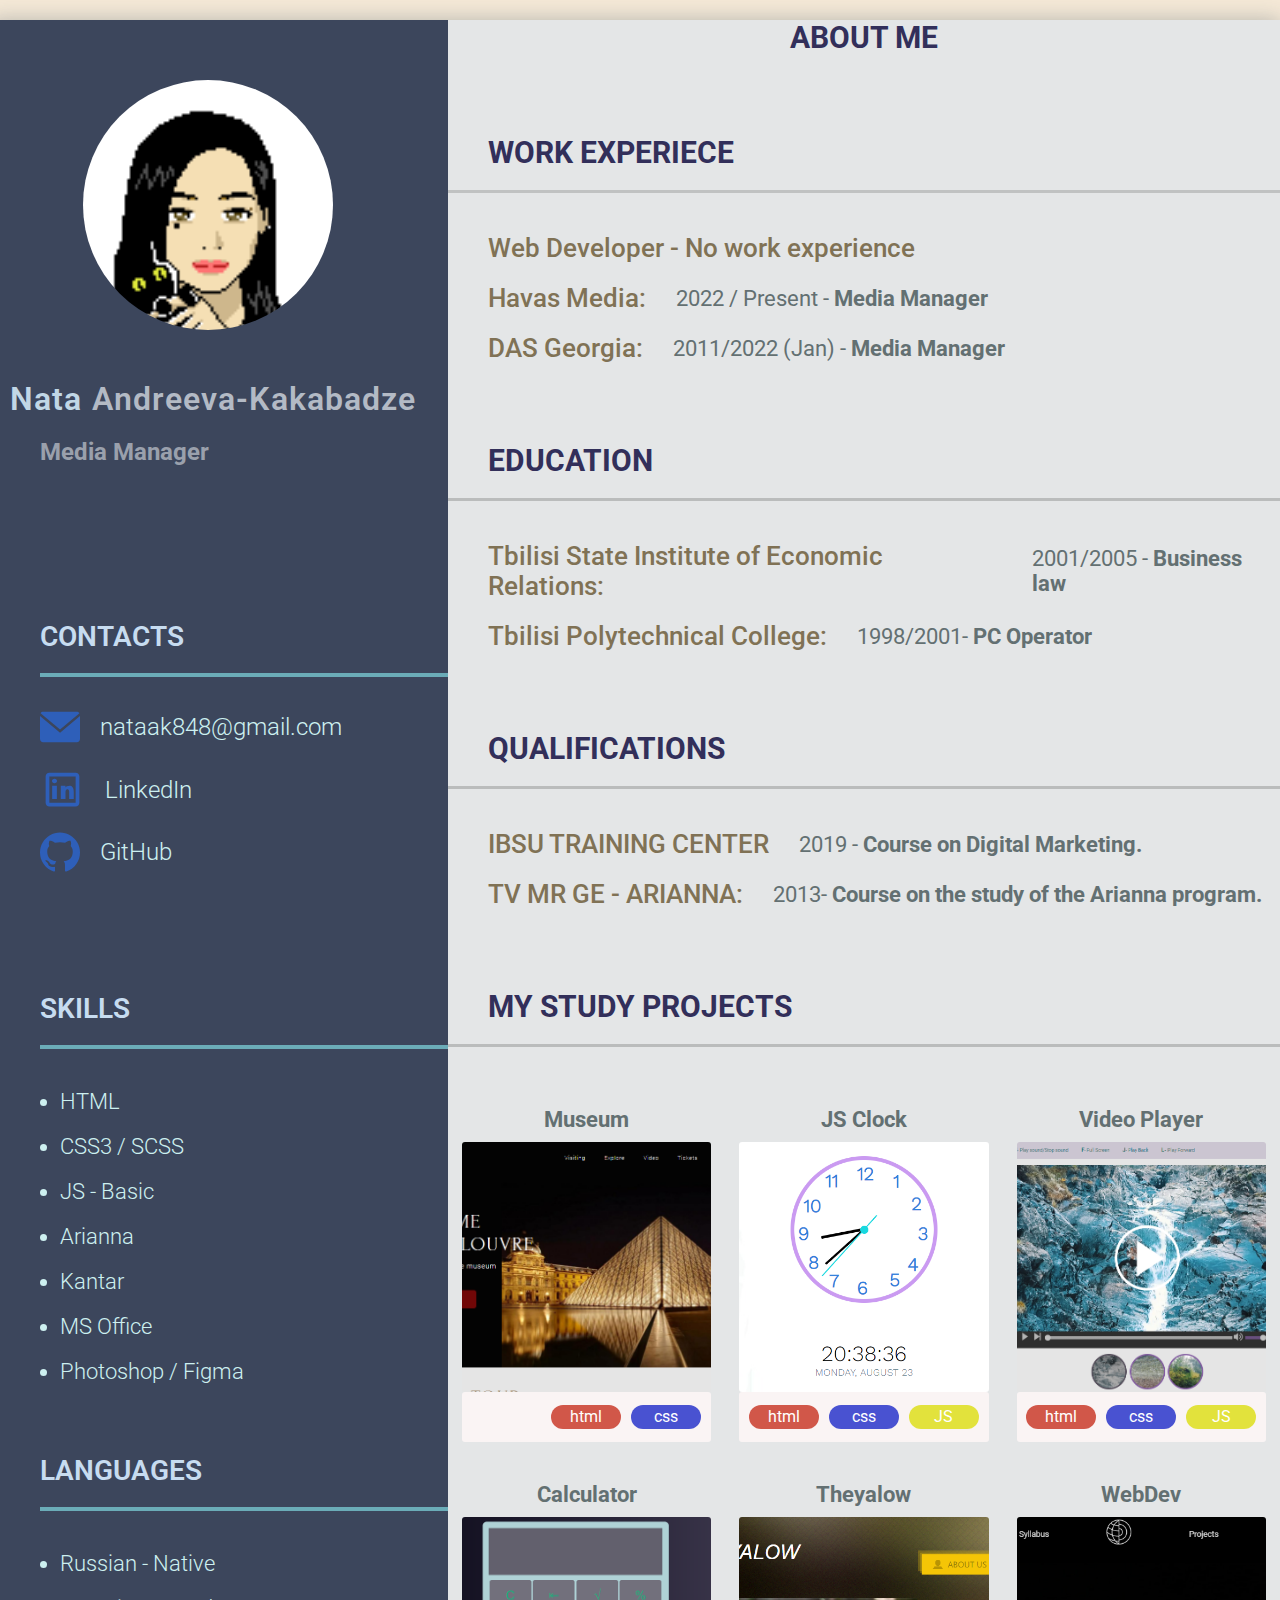
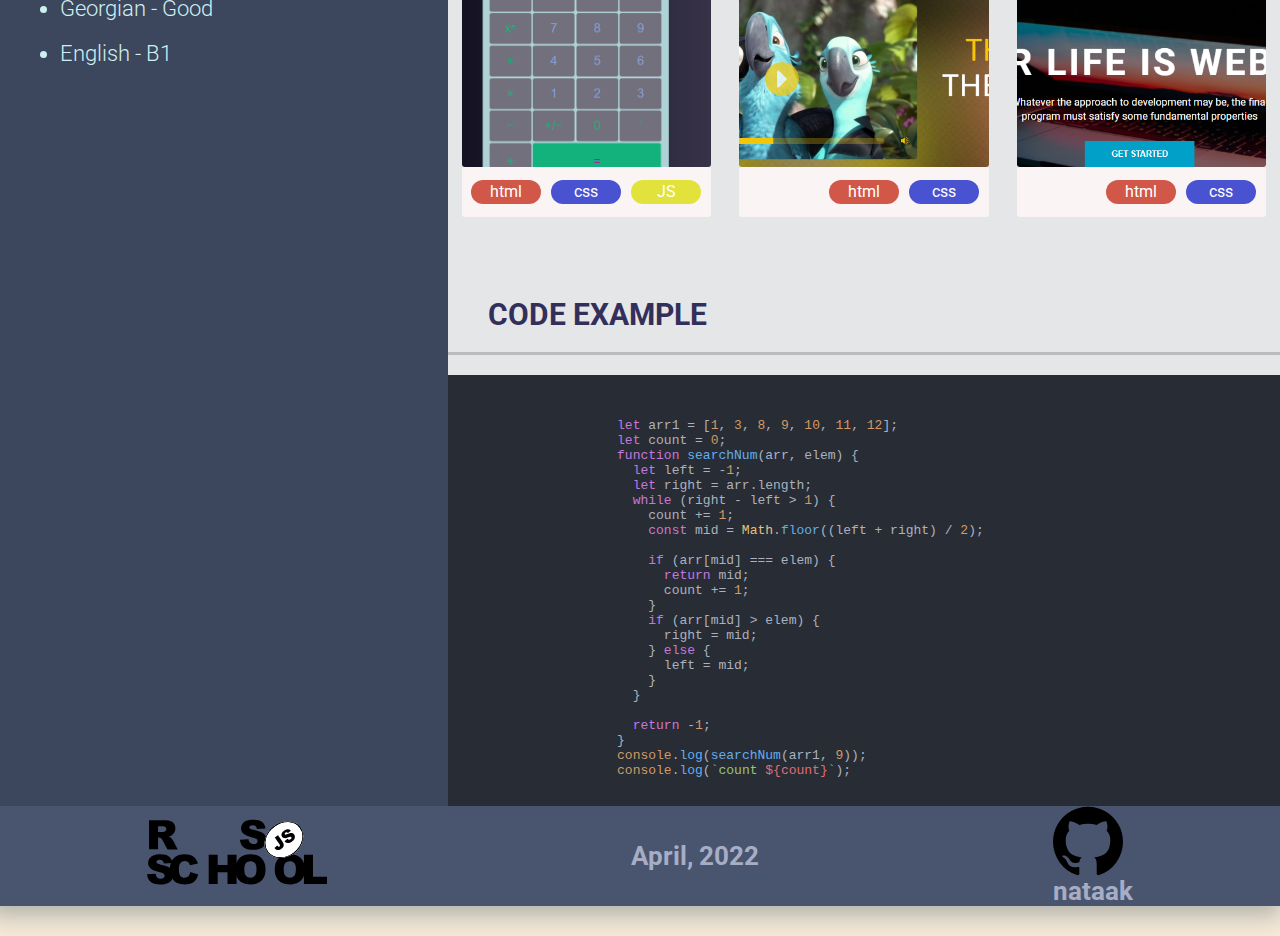
<file: cv/index.html>
<!DOCTYPE html>
<html lang="en">
  <head>
    <meta charset="UTF-8" />
    <meta http-equiv="X-UA-Compatible" content="IE=edge" />
    <meta name="viewport" content="width=device-width, initial-scale=1.0" />
    <title>Nata Andreeva-Kakabadze</title>
    <link rel="preconnect" href="https://fonts.googleapis.com" />
    <link rel="preconnect" href="https://fonts.gstatic.com" crossorigin />
    <link
      href="https://fonts.googleapis.com/css2?family=Roboto:wght@300;400;700;900&display=swap"
      rel="stylesheet"
    />
    <link rel="stylesheet" href="css/style.css" />
    <link rel="stylesheet" href="js/styles/atom-one-dark.min.css" />
    <script src="js/highlight.min.js"></script>
    <script>
      hljs.highlightAll();
    </script>
  </head>

  <body>
    <div class="container">
      <div class="grid">
        <section class="about">
          <header class="header">
            <div class="image">
              <img src="bg.png" alt="Nata foto" class="image__logo" />
              <h1 class="header__header">
                <span class="name">Nata</span> Andreeva-Kakabadze
              </h1>
              <h2 class="header__subheader">Media Manager</h2>
            </div>
            <nav class="nav hidden">
              <ul class="nav__list">
                <li class="nav__item">
                  <a href="#contacts" class="nav__link">Contacts</a>
                </li>
                <li class="nav__item">
                  <a href="#skills" class="nav__link">Skills</a>
                </li>
                <li class="nav__item">
                  <a href="#languages" class="nav__link">Languages</a>
                </li>
                <li class="nav__item">
                  <a href="#work" class="nav__link">Work</a>
                </li>
                <li class="nav__item">
                  <a href="#education" class="nav__link">Education</a>
                </li>
                <li class="nav__item">
                  <a href="#qua" class="nav__link">Qualifications</a>
                </li>
                <li class="nav__item">
                  <a href="#projects" class="nav__link">Projects</a>
                </li>
                <li class="nav__item">
                  <a href="#example" class="nav__link">Code Example</a>
                </li>
              </ul>
            </nav>
          </header>
          <h2 class="contact" id="contacts">contacts</h2>
          <ul class="contacts">
            <li class="item">
              <svg
                class="social__linkeid"
                width="40px"
                height="40px"
                fill="#2e5fb9"
                version="1.1"
                viewBox="0 0 64 64"
                xml:space="preserve"
                xmlns="http://www.w3.org/2000/svg"
                xmlns:xlink="http://www.w3.org/1999/xlink"
              >
                <g id="Glyph_copy_2">
                  <path
                    d="M63.125,9.977c-0.902-1.321-2.419-2.194-4.131-2.194H5.006c-1.676,0-3.158,0.842-4.067,2.117l31.16,25.982L63.125,9.977z"
                  />
                  <path
                    d="M0.006,14.328v36.889c0,2.75,2.25,5,5,5h53.988c2.75,0,5-2.25,5-5V14.461L32.099,41.09L0.006,14.328z"
                  />
                </g>
              </svg>
              <a href="mailto:nataak848.com" class="mail-link"
                >nataak848@gmail.com</a
              >
            </li>

            <li class="item">
              <svg
                class="social__linkeid"
                fill="#2e5fb9"
                xmlns="http://www.w3.org/2000/svg"
                viewBox="0 0 24 24"
                width="45px"
                height="45px"
              >
                <path
                  d="M 5 3 C 3.895 3 3 3.895 3 5 L 3 19 C 3 20.105 3.895 21 5 21 L 19 21 C 20.105 21 21 20.105 21 19 L 21 5 C 21 3.895 20.105 3 19 3 L 5 3 z M 5 5 L 19 5 L 19 19 L 5 19 L 5 5 z M 7.7792969 6.3164062 C 6.9222969 6.3164062 6.4082031 6.8315781 6.4082031 7.5175781 C 6.4082031 8.2035781 6.9223594 8.7167969 7.6933594 8.7167969 C 8.5503594 8.7167969 9.0644531 8.2035781 9.0644531 7.5175781 C 9.0644531 6.8315781 8.5502969 6.3164062 7.7792969 6.3164062 z M 6.4765625 10 L 6.4765625 17 L 9 17 L 9 10 L 6.4765625 10 z M 11.082031 10 L 11.082031 17 L 13.605469 17 L 13.605469 13.173828 C 13.605469 12.034828 14.418109 11.871094 14.662109 11.871094 C 14.906109 11.871094 15.558594 12.115828 15.558594 13.173828 L 15.558594 17 L 18 17 L 18 13.173828 C 18 10.976828 17.023734 10 15.802734 10 C 14.581734 10 13.930469 10.406562 13.605469 10.976562 L 13.605469 10 L 11.082031 10 z"
                />
              </svg>
              <a
                href="https://www.linkedin.com/in/nata-andreeva-kakabadze-428132183/"
                class="mail-link"
              >
                LinkedIn
              </a>
            </li>

            <li class="item">
              <svg
                class="social__linkeid"
                fill="#2e5fb9"
                version="1.1"
                id="Capa_1"
                xmlns="http://www.w3.org/2000/svg"
                xmlns:xlink="http://www.w3.org/1999/xlink"
                x="0px"
                y="0px"
                width="40px"
                height="40px"
                viewBox="0 0 438.549 438.549"
                style="enable-background: new 0 0 438.549 438.549"
                xml:space="preserve"
              >
                <g>
                  <path
                    d="M409.132,114.573c-19.608-33.596-46.205-60.194-79.798-79.8C295.736,15.166,259.057,5.365,219.271,5.365
           c-39.781,0-76.472,9.804-110.063,29.408c-33.596,19.605-60.192,46.204-79.8,79.8C9.803,148.168,0,184.854,0,224.63
           c0,47.78,13.94,90.745,41.827,128.906c27.884,38.164,63.906,64.572,108.063,79.227c5.14,0.954,8.945,0.283,11.419-1.996
           c2.475-2.282,3.711-5.14,3.711-8.562c0-0.571-0.049-5.708-0.144-15.417c-0.098-9.709-0.144-18.179-0.144-25.406l-6.567,1.136
           c-4.187,0.767-9.469,1.092-15.846,1c-6.374-0.089-12.991-0.757-19.842-1.999c-6.854-1.231-13.229-4.086-19.13-8.559
           c-5.898-4.473-10.085-10.328-12.56-17.556l-2.855-6.57c-1.903-4.374-4.899-9.233-8.992-14.559
           c-4.093-5.331-8.232-8.945-12.419-10.848l-1.999-1.431c-1.332-0.951-2.568-2.098-3.711-3.429c-1.142-1.331-1.997-2.663-2.568-3.997
           c-0.572-1.335-0.098-2.43,1.427-3.289c1.525-0.859,4.281-1.276,8.28-1.276l5.708,0.853c3.807,0.763,8.516,3.042,14.133,6.851
           c5.614,3.806,10.229,8.754,13.846,14.842c4.38,7.806,9.657,13.754,15.846,17.847c6.184,4.093,12.419,6.136,18.699,6.136
           c6.28,0,11.704-0.476,16.274-1.423c4.565-0.952,8.848-2.383,12.847-4.285c1.713-12.758,6.377-22.559,13.988-29.41
           c-10.848-1.14-20.601-2.857-29.264-5.14c-8.658-2.286-17.605-5.996-26.835-11.14c-9.235-5.137-16.896-11.516-22.985-19.126
           c-6.09-7.614-11.088-17.61-14.987-29.979c-3.901-12.374-5.852-26.648-5.852-42.826c0-23.035,7.52-42.637,22.557-58.817
           c-7.044-17.318-6.379-36.732,1.997-58.24c5.52-1.715,13.706-0.428,24.554,3.853c10.85,4.283,18.794,7.952,23.84,10.994
           c5.046,3.041,9.089,5.618,12.135,7.708c17.705-4.947,35.976-7.421,54.818-7.421s37.117,2.474,54.823,7.421l10.849-6.849
           c7.419-4.57,16.18-8.758,26.262-12.565c10.088-3.805,17.802-4.853,23.134-3.138c8.562,21.509,9.325,40.922,2.279,58.24
           c15.036,16.18,22.559,35.787,22.559,58.817c0,16.178-1.958,30.497-5.853,42.966c-3.9,12.471-8.941,22.457-15.125,29.979
           c-6.191,7.521-13.901,13.85-23.131,18.986c-9.232,5.14-18.182,8.85-26.84,11.136c-8.662,2.286-18.415,4.004-29.263,5.146
           c9.894,8.562,14.842,22.077,14.842,40.539v60.237c0,3.422,1.19,6.279,3.572,8.562c2.379,2.279,6.136,2.95,11.276,1.995
           c44.163-14.653,80.185-41.062,108.068-79.226c27.88-38.161,41.825-81.126,41.825-128.906
           C438.536,184.851,428.728,148.168,409.132,114.573z"
                  />
                </g>
              </svg>
              <a
                href="https://www.linkedin.com/in/nata-andreeva-kakabadze-428132183/"
                class="mail-link"
              >
                GitHub
              </a>
            </li>
          </ul>

          <h2 class="contact" id="skills">skills</h2>
          <ul class="skills constacts">
            <li class="item-skills">HTML</li>
            <li class="item-skills">CSS3 / SCSS</li>
            <li class="item-skills">JS - Basic</li>
            <li class="item-skills">Arianna</li>
            <li class="item-skills">Kantar</li>
            <li class="item-skills">MS Office</li>
            <li class="item-skills">Photoshop / Figma</li>
          </ul>

          <h2 class="contact" id="languages">languages</h2>
          <ul class="skills constacts">
            <li class="item-skills">Russian - Native</li>
            <li class="item-skills">Georgian - Good</li>
            <li class="item-skills">English - B1</li>
          </ul>
        </section>
        <main class="main">
          <section class="main-info">
            <h2 class="education__header h">About Me</h2>
            <div class="info">
              <section class="work">
                <div class="work__experience">
                  <h2 class="education__header work__header" id="work">
                    work experiece
                  </h2>
                </div>
                <div class="flex-wrapper">
                  <h3 class="education__info">
                    Web Developer - No work experience
                  </h3>
                </div>
                <div class="flex-wrapper">
                  <h4 class="education__info">Havas Media:</h4>
                  <p class="educatinon__p">
                    2022 / Present - <strong>Media Manager</strong>
                  </p>
                </div>
                <div class="flex-wrapper">
                  <h4 class="education__info">DAS Georgia:</h4>
                  <p class="educatinon__p">
                    2011/2022 (Jan) - <strong>Media Manager</strong>
                  </p>
                </div>
              </section>
              <section class="education">
                <div class="education__block">
                  <h2 class="education__header" id="education">EDUCATION</h2>
                </div>

                <div class="flex-wrapper">
                  <h4 class="education__info">
                    Tbilisi State Institute of Economic Relations:
                  </h4>
                  <p class="educatinon__p">
                    2001/2005 - <strong>Business law</strong>
                  </p>
                </div>
                <div class="flex-wrapper">
                  <h4 class="education__info">
                    Tbilisi Polytechnical College:
                  </h4>
                  <p class="educatinon__p">
                    1998/2001- <strong>PC Operator</strong>
                  </p>
                </div>
              </section>

              <section class="qualifications">
                <div class="education__block">
                  <h2 class="education__header" id="qua">qualifications</h2>
                </div>
                <div class="flex-wrapper">
                  <h4 class="education__info">IBSU TRAINING CENTER</h4>
                  <p class="educatinon__p">
                    2019 - <strong>Course on Digital Marketing.</strong>
                  </p>
                </div>
                <div class="flex-wrapper">
                  <h4 class="education__info">TV MR GE - ARIANNA:</h4>
                  <p class="educatinon__p">
                    2013-
                    <strong>Course on the study of the Arianna program.</strong>
                  </p>
                </div>
              </section>

              <section class="projects">
                <div class="projects__block">
                  <h2 class="education__header" id="projects">
                    My Study Projects
                  </h2>
                </div>
                <div class="card-container">
                  <a
                    target="_blank"
                    href="https://rolling-scopes-school.github.io/nataak-JSFEPRESCHOOL/museum/"
                    class="card-links"
                  >
                    <h4>Museum</h4>
                    <div class="card-image card1"></div>
                    <div class="card-description">
                      <div class="html">html</div>
                      <div class="css">css</div>
                    </div>
                  </a>
                  <a
                    target="_blank"
                    href="https://rolling-scopes-school.github.io/nataak-JSFEPRESCHOOL/js-clock/"
                    class="card-links"
                  >
                    <h4>JS Clock</h4>
                    <div class="card-image card2"></div>
                    <div class="card-description">
                      <div class="html">html</div>
                      <div class="css">css</div>
                      <div class="js">JS</div>
                    </div>
                  </a>
                  <a
                    target="_blank"
                    href="https://rolling-scopes-school.github.io/nataak-JSFEPRESCHOOL/custom-video-player/"
                    class="card-links"
                  >
                    <h4>Video Player</h4>
                    <div class="card-image card3"></div>
                    <div class="card-description">
                      <div class="html">html</div>
                      <div class="css">css</div>
                      <div class="js">JS</div>
                    </div>
                  </a>
                  <a
                    target="_blank"
                    href="https://rolling-scopes-school.github.io/nataak-JSFEGE/calculator/"
                    class="card-links"
                  >
                    <h4>Calculator</h4>
                    <div class="card-image card4"></div>
                    <div class="card-description">
                      <div class="html">html</div>
                      <div class="css">css</div>
                      <div class="js">JS</div>
                    </div>
                  </a>
                  <a
                    target="_blank"
                    href="https://rolling-scopes-school.github.io/nataak-JSFEGE/theyalow/"
                    class="card-links"
                  >
                    <h4>Theyalow</h4>
                    <div class="card-image card5"></div>
                    <div class="card-description">
                      <div class="html">html</div>
                      <div class="css">css</div>
                    </div>
                  </a>
                  <a
                    target="_blank"
                    href="https://rolling-scopes-school.github.io/nataak-JSFEGE/webdev/"
                    class="card-links"
                  >
                    <h4>WebDev</h4>
                    <div class="card-image card6"></div>
                    <div class="card-description">
                      <div class="html">html</div>
                      <div class="css">css</div>
                    </div>
                  </a>
                </div>
              </section>
              <section class="projects">
                <div class="projects__block">
                  <h2 class="education__header" id="example">code example</h2>
                </div>
                <div class="code">
                  <pre><code class="javascript-html">

                    let arr1 = [1, 3, 8, 9, 10, 11, 12];
                    let count = 0;
                    function searchNum(arr, elem) {
                      let left = -1;
                      let right = arr.length;
                      while (right - left > 1) {
                        count += 1;
                        const mid = Math.floor((left + right) / 2);
                    
                        if (arr[mid] === elem) {
                          return mid;
                          count += 1;
                        }
                        if (arr[mid] > elem) {
                          right = mid;
                        } else {
                          left = mid;
                        }
                      }
                    
                      return -1;
                    }
                    console.log(searchNum(arr1, 9));
                    console.log(`count ${count}`);
                  </code></pre>
                </div>
              </section>
            </div>
          </section>
        </main>
      </div>
      <footer class="footer">
        <div class="footer__item">
          <a target="_blank" href="https://rs.school/js/" class="school">
            <div class="school__img"></div>
          </a>
        </div>
        <div class="footer__item">
          <h5 class="year">April, 2022</h5>
        </div>
        <div class="footer__item">
          <a
            target="_blank"
            href="https://github.com/nataak"
            class="school git"
          >
            <div class="school__img git__logo"></div>
            <h5 class="year">nataak</h5>
          </a>
        </div>
      </footer>
      <!-- /.footer -->
    </div>
  </body>
</html>
</file>
<file: cv/css/style.css>
* {
  margin: 0;
  padding: 0;
  box-sizing: border-box;
}

html {
  scroll-behavior: smooth;
}

body,
html {
  font-family: "Roboto", sans-serif;
}

body {

  background-color: rgb(245, 233, 215);
}

ul {
  list-style: none;
  padding: 0;
  margin: 0;
}

.container {
  max-width: 1400px;
  width: 100%;
  margin: 0 auto;
  margin-top: 20px;
  margin-bottom: 30px;
  background-color: #e4e6e7;
  box-shadow: -5px 5px 20px 5px rgb(34 60 80 / 30%);
}

.hidden {
  display: none;
}

.grid {
  display: grid;
  grid-template-columns: 35% 65%;
  height: 100%;
}

.about {
  background-color: #3c465c;
  display: flex;
  flex-direction: column;
}

.main-info {
  display: flex;
  flex-direction: column;
}

.header {
  display: flex;
  min-height: 550px;
}


.info {
  flex-basis: 65%;
}

.image__logo {
  display: block;
  width: 250px;
  border-radius: 50%;
  margin-top: 60px;
  margin-left: auto;
  margin-right: auto;
}

.header__header {
  margin-top: 50px;
  padding-left: 10px;
  font-size: 32px;
  font-weight: 600;
  color: #b3bac5;
  letter-spacing: 1.1px;
}

.name {
  color: rgb(193, 215, 230);
}

.header__subheader {
  padding-top: 20px;
  padding-left: 40px;
  text-align: start;
  color: #9aa0ac;
}

.info {
  text-align: center;
}

.info__wrapp {
  margin-top: 70px;
  display: flex;
  justify-content: center;
  align-items: center;
}

.social__linkeid:hover {
  cursor: pointer;
  fill: #8ccfbe;
}

.education__block {
  margin-top: 80px;
  margin-bottom: 20px;
  padding-left: 40px;
  padding-bottom: 20px;
  border-bottom: 3px solid rgba(20, 19, 19, 0.2);
}

.education__header {
  text-transform: uppercase;
  color: #322f5a;
  font-size: 30px;
  font-weight: 700;
  text-align: start;

}

.h {
  text-align: center;
}

.education__info {
  color: #807255;
  font-weight: 500;
  text-align: start;
  font-size: 26px;
  padding-top: 20px;
}

.flex-wrapper {
  display: flex;
  justify-content: start;
  align-items: center;
  margin-left: 40px;

}

.educatinon__p {
  padding-left: 30px;
  text-align: start;
  color: #637072;
  font-size: 22px;
  padding-top: 20px;
}


.work__experience {
  margin-top: 80px;
  margin-bottom: 20px;
  padding-left: 40px;
  padding-bottom: 20px;
  border-bottom: 3px solid #3333;
}

.contact {
  text-transform: uppercase;
  font-weight: 600;
  margin-top: 50px;
  text-align: start;
  margin-left: 40px;
  font-size: 28px;
  color: #c7dcf0;
  border-bottom: 4px solid #6bacb8;
  padding-bottom: 20px;
}

.contacts {
  margin-top: 10px;
  margin-bottom: 70px;
  padding-left: 40px;
}

.item {
  display: flex;
  justify-content: start;
  align-items: center;
  padding-top: 20px;
}

.mail-link {
  display: block;
  text-decoration: none;
  color: #cdf0f0;
  font-size: 24px;
  padding-left: 20px;
  font-weight: 300;
  transition: 1s;
}

.mail-link:hover {
  color: #53b46b;
}

.skills {
  display: block;
  list-style-type: disc;
  margin-left: 60px;
  margin-top: 20px;
  padding-bottom: 20px;
}

.item-skills {
  color: #cdf0f0;
  font-size: 22px;
  padding-top: 20px;
  font-weight: 300;
}

.footer {
  min-height: 100px;
  background-color: #49556e;
}

.card-container {
  display: flex;
  justify-content: space-around;
  flex-wrap: wrap;
}

.card-links {
  display: block;
  text-decoration: none;
  color: #637072;
  font-size: 22px;
  text-align: center;
  margin-top: 40px;
  width: 30%;
  height: fit-content;

}

.projects__block {
  margin-top: 80px;
  margin-bottom: 20px;
  padding-left: 40px;
  padding-bottom: 20px;
  border-bottom: 3px solid rgba(20, 19, 19, 0.2);
}

.card-image {
  margin-top: 10px;
  width: 100%;
  height: 250px;
  background-color: rgb(154, 164, 172);
  border-radius: 3px;
  transition: 2s;
}



.card-description {
  width: 100%;
  height: 50px;
  background-color: rgb(250, 244, 244);
  display: flex;
  align-items: center;
  justify-content: end;
  border-radius: 3px;
}

.html,
.css,
.js {
  width: 70px;
  height: 24px;
  border-radius: 15px;
  color: #fff;
  padding-top: 2px;
  text-align: center;
  font-size: 16px;
  margin-right: 10px;
}

.html {
  background-color: #d15749;
}

.css {
  background-color: #4952d1;
}

.js {
  background-color: rgb(226, 226, 60);
}

.card1 {
  background-image: url('../img/museum_.png');
  background-repeat: no-repeat;
  background-size: cover;
  background-position: center center;
  transition: 2s;
}

.card2 {
  background-image: url('../img/ligth.png');
  background-repeat: no-repeat;
  background-size: cover;
  background-position: center center;

}

.card3 {
  background-image: url('../img/custom-video-player_.png');
  background-repeat: no-repeat;
  background-size: cover;
  background-position: center center;

}

.card4 {
  background-image: url('../img/calculator_.png');
  background-repeat: no-repeat;
  background-size: cover;
  background-position: center center;

}

.card5 {
  background-image: url('../img/theyalow_.png');
  background-repeat: no-repeat;
  background-size: cover;
  background-position: center center;
}

.card6 {
  background-image: url('../img/webdev_.png');
  background-repeat: no-repeat;
  background-size: cover;
  background-position: center center;
}

.card-links:hover .card-image {
  filter: brightness(0.85) contrast(1.2);
  background-size: 140% 100%;
}

.card-links:hover .card4 {
  filter: brightness(0.85) contrast(1.2);
  background-size: 90% 100%;
}

.javascript-html {
  text-align: left;
}


.footer {
  display: flex;
  justify-content: space-around;
  align-items: center;
}


.school {
  display: block;

  text-decoration: none;
}

.school:hover {
  cursor: pointer;
}


.school__img {
  width: 190px;
  height: 90px;
  background-image: url('../icons/rs_school_js.svg');
  background-size: 180px 80px;
  background-repeat: no-repeat;
}

.year {
  font-size: 26px;
  color: #a7adc5;
}

.git__logo {
  width: 70px;
  height: 70px;
  background-image: url('../icons/github1.svg');
  background-repeat: no-repeat;
  background-position: center center;
  background-size: cover;
}

/* md-размер (<=991px) */
@media screen and (max-width: 991px) {

  /* CSS для ширины от 768px до 991px */
  .container {
    max-width: 991px;
    width: 100%;
    margin: 0 auto;
    margin-top: 20px;
    margin-bottom: 30px;
    background-color: #e4e6e7;
    box-shadow: -5px 5px 20px 5px rgb(34 60 80 / 30%);
  }

  .image__logo {
    display: block;
    width: 220px;
  }

  .header__header {
    font-size: 30px;
  }

  .education__block {
    margin-top: 60px;
    margin-bottom: 10px;
    padding-left: 40px;
  }

  .education__header {
    text-transform: uppercase;
    color: #322f5a;
    font-size: 26px;
    font-weight: 700;
  }

  .education__info {

    font-size: 22px;
    padding-top: 20px;
  }

  .flex-wrapper {
    display: flex;
    justify-content: start;
    align-items: center;
    margin-left: 20px;

  }

  .educatinon__p {
    padding-left: 10px;
    text-align: start;
    color: #637072;
    font-size: 18px;
    padding-top: 20px;
  }


  .work__experience {
    margin-top: 60px;
    margin-bottom: 20px;
    padding-left: 40px;
    padding-bottom: 20px;
    border-bottom: 3px solid #3333;
  }

  .contact {
    text-transform: uppercase;
    font-weight: 600;
    margin-top: 40px;
    text-align: start;
    margin-left: 30px;
    font-size: 24px;
    color: #c7dcf0;
    border-bottom: 4px solid #6bacb8;
    padding-bottom: 15px;
  }

  .contacts {
    margin-top: 10px;
    margin-bottom: 70px;
    padding-left: 30px;
  }

  .item {
    display: flex;
    justify-content: start;
    align-items: center;
    padding-top: 20px;
  }

  .mail-link {
    display: block;
    text-decoration: none;
    color: #cdf0f0;
    font-size: 20px;
    padding-left: 15px;
    font-weight: 300;
    transition: 1s;
  }

  .mail-link:hover {
    color: #53b46b;
  }

  .skills {
    display: block;
    list-style-type: disc;
    margin-left: 50px;
    margin-top: 20px;
    padding-bottom: 20px;
  }

  .item-skills {
    color: #cdf0f0;
    font-size: 20px;
    padding-top: 20px;
    font-weight: 300;
  }

  .footer {
    min-height: 90px;
    background-color: #49556e;
  }

  .card-container {
    display: flex;
    justify-content: space-around;
    flex-wrap: wrap;
  }

  .card-links {
    font-size: 20px;
    width: 40%;
  }

  .projects__block {
    margin-top: 70px;
  }

  .card-image {
    height: 220px;
  }


  .html,
  .css,
  .js {
    font-size: 14px;
  }

  .javascript-html {
    text-align: left;
  }

  .footer {
    display: flex;
    justify-content: space-between;
    align-items: center;
  }

  .school__img {
    width: 190px;
    height: 90px;
    background-image: url('../icons/rs_school_js.svg');
    background-size: 180px 80px;
    background-repeat: no-repeat;
  }

  .year {
    font-size: 22px;
    color: #a7adc5;
  }

  .git__logo {
    width: 70px;
    height: 70px;
    background-image: url('../icons/github1.svg');
    background-repeat: no-repeat;
    background-position: center center;
    background-size: 60px 60px;
  }
}

@media screen and (max-width: 950px) {
  .flex-wrapper {
    display: block;
    margin-left: 40px;
  }

  .header__header {
    font-size: 28px;
  }

  .grid {
    display: grid;
    grid-template-columns: 43% 57%;
    height: 100%;
  }

  .card-links {
    font-size: 20px;
    width: 45%;
  }
}

@media screen and (max-width: 870px) {
  .header__header {
    font-size: 26px;
  }

  .grid {
    display: grid;
    grid-template-columns: 45% 55%;
    height: 100%;
  }
}

@media screen and (max-width: 770px) {
  .header__header {
    font-size: 26px;
  }

  .grid {
    display: grid;
    grid-template-columns: 47% 53%;
    height: 100%;
  }

  .card-links {
    font-size: 20px;
    width: 80%;
  }


  .school__img {
    width: 160px;
    height: 60px;
    background-image: url('../icons/rs_school_js.svg');
    background-size: 150px 50px;
    background-repeat: no-repeat;
  }

  .git__logo {
    width: 50px;
    height: 50px;
    background-image: url('../icons/github1.svg');
    background-repeat: no-repeat;
    background-position: center center;
    background-size: 40px 40px;
  }

}

@media screen and (max-width: 720px) {
  .grid {
    display: block;
  }

  .container {
    max-width: 720px;
    width: 100%;
    margin: 0 auto;
    margin-top: 20px;
    margin-bottom: 30px;
    background-color: #e4e6e7;
    box-shadow: -5px 5px 20px 5px rgb(34 60 80 / 30%);
  }

  .about {
    background-color: #e4e6e7;
    display: flex;
    flex-direction: column;
    align-items: center;
  }

  .image__logo {
    display: block;
    width: 260px;
    border-radius: 50%;
    margin-top: 30px;
    margin-left: auto;
    margin-right: auto;
  }

  .header {
    display: flex;
    flex-direction: column;
    width: 100%;
    align-items: center;
  }

  .header__header {
    margin-top: 30px;
    padding-left: 10px;
    font-size: 34px;
    font-weight: 600;
    color: #3c465c;
    letter-spacing: 1.1px;
  }

  .name {
    color: rgb(80, 132, 167);
  }

  .header__subheader {
    padding-top: 20px;
    text-align: center;
    color: #727f97;
  }

  .contact {
    width: 80%;
    text-transform: uppercase;
    font-weight: 600;
    margin-top: 20px;
    align-self: start;
    font-size: 24px;
    color: #727f97;
    border-bottom: 2px solid #86989b;
    padding-bottom: 15px;
  }

  .contacts {
    margin-top: 10px;
    margin-bottom: 70px;
    padding-left: 30px;
    align-self: start;
  }

  .item {
    display: flex;
    justify-content: start;
    align-items: center;
    padding-top: 20px;
  }

  .mail-link {
    display: block;
    text-decoration: none;
    color: #727f97;
  }

  .skills {
    align-self: start;
  }

  .item-skills {
    color: #727f97;
    font-size: 20px;
    padding-top: 20px;
    font-weight: 300;

  }




  .h {
    display: none;
  }

  .hidden {
    display: block;
  }

  .nav {
    margin-top: 20px;
    padding: 10px;
    background-color: #727f97;
    width: 95%;
  }

  .nav__list {
    display: flex;
    justify-content: space-around;
    flex-wrap: wrap;
  }

  .nav__link {
    display: block;
    text-decoration: none;
    color: #b3bac5;
    padding: 10px;
    font-size: 18px;
    transition: 1s;
  }

  .nav__link:hover {
    background-color: #b3bac5;
    color: #727f97;
  }
}

@media screen and (max-width: 441px) {
  .header__header {
    font-size: 24px;
  }
}


@media screen and (max-width: 400px) {
  .header__header {
    font-size: 22px;
  }
}
</file>
<file: cv/js/styles/atom-one-dark.min.css>
pre code.hljs{display:block;overflow-x:auto;padding:1em}code.hljs{padding:3px 5px}.hljs{color:#abb2bf;background:#282c34}.hljs-comment,.hljs-quote{color:#5c6370;font-style:italic}.hljs-doctag,.hljs-formula,.hljs-keyword{color:#c678dd}.hljs-deletion,.hljs-name,.hljs-section,.hljs-selector-tag,.hljs-subst{color:#e06c75}.hljs-literal{color:#56b6c2}.hljs-addition,.hljs-attribute,.hljs-meta .hljs-string,.hljs-regexp,.hljs-string{color:#98c379}.hljs-attr,.hljs-number,.hljs-selector-attr,.hljs-selector-class,.hljs-selector-pseudo,.hljs-template-variable,.hljs-type,.hljs-variable{color:#d19a66}.hljs-bullet,.hljs-link,.hljs-meta,.hljs-selector-id,.hljs-symbol,.hljs-title{color:#61aeee}.hljs-built_in,.hljs-class .hljs-title,.hljs-title.class_{color:#e6c07b}.hljs-emphasis{font-style:italic}.hljs-strong{font-weight:700}.hljs-link{text-decoration:underline}
</file>
